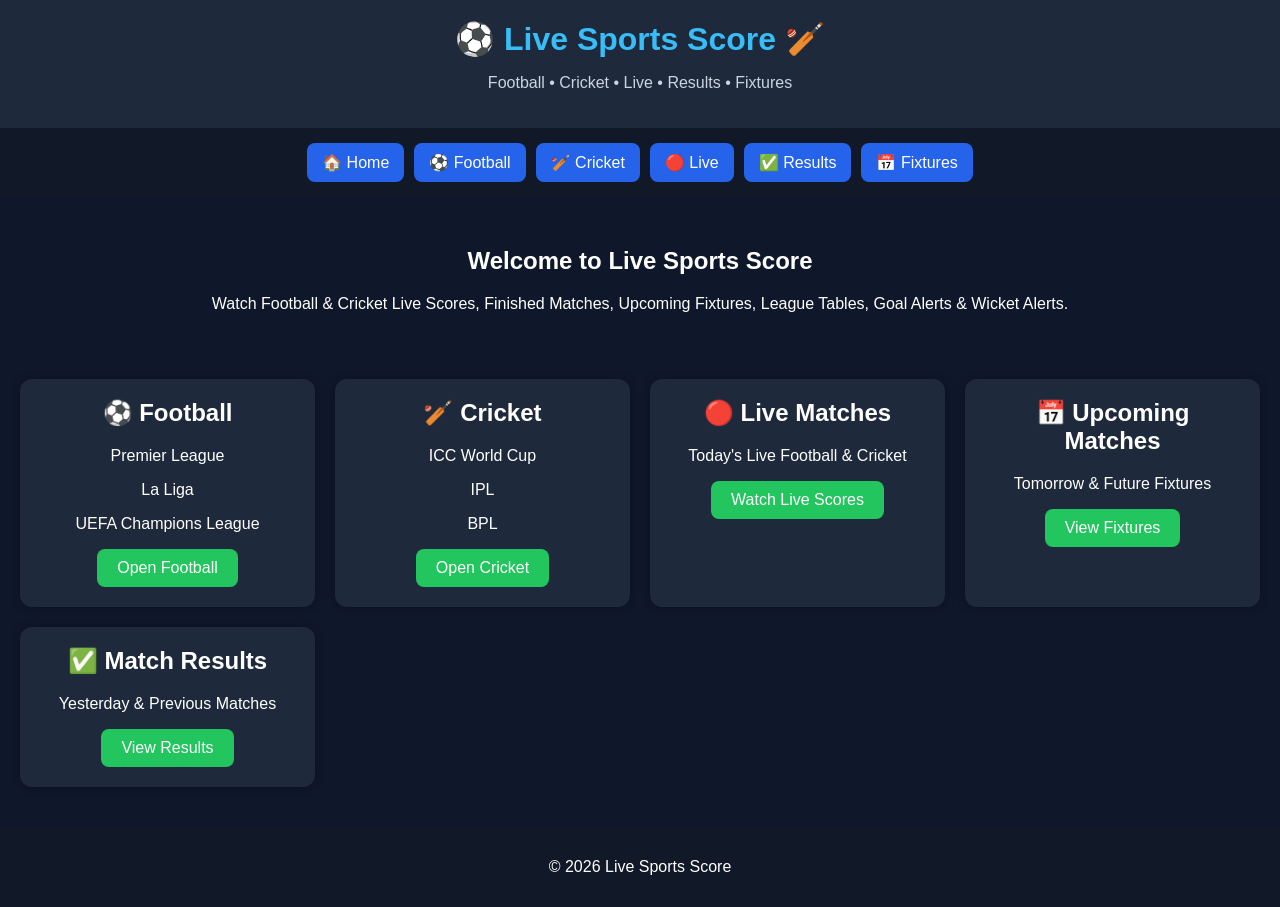
<file: index.html>
<!DOCTYPE html>
<html lang="en">
<head>
<meta charset="UTF-8">
<meta name="viewport" content="width=device-width, initial-scale=1.0">
<title>Live Sports Score</title>

<link rel="stylesheet" href="style.css">
</head>

<body>

<header>
    <h1>⚽ Live Sports Score 🏏</h1>
    <p>Football • Cricket • Live • Results • Fixtures</p>
</header>

<nav>
    <a href="#">🏠 Home</a>
    <a href="football.html">⚽ Football</a>
    <a href="cricket.html">🏏 Cricket</a>
    <a href="live.html">🔴 Live</a>
    <a href="results.html">✅ Results</a>
    <a href="fixtures.html">📅 Fixtures</a>
</nav>

<section class="hero">

<h2>Welcome to Live Sports Score</h2>

<p>
Watch Football & Cricket Live Scores,
Finished Matches,
Upcoming Fixtures,
League Tables,
Goal Alerts &
Wicket Alerts.
</p>

</section>

<div class="cards">

<div class="card">
<h2>⚽ Football</h2>
<p>Premier League</p>
<p>La Liga</p>
<p>UEFA Champions League</p>

<a href="football.html">
<button>Open Football</button>
</a>

</div>

<div class="card">

<h2>🏏 Cricket</h2>

<p>ICC World Cup</p>

<p>IPL</p>

<p>BPL</p>

<a href="cricket.html">

<button>Open Cricket</button>

</a>

</div>

<div class="card">

<h2>🔴 Live Matches</h2>

<p>Today's Live Football & Cricket</p>

<a href="live.html">

<button>Watch Live Scores</button>

</a>

</div>

<div class="card">

<h2>📅 Upcoming Matches</h2>

<p>Tomorrow & Future Fixtures</p>

<a href="fixtures.html">

<button>View Fixtures</button>

</a>

</div>

<div class="card">

<h2>✅ Match Results</h2>

<p>Yesterday & Previous Matches</p>

<a href="results.html">

<button>View Results</button>

</a>

</div>

</div>

<footer>

<p>

© 2026 Live Sports Score

</p>

</footer>

<script src="script.js"></script>

</body>

</html>
</file>
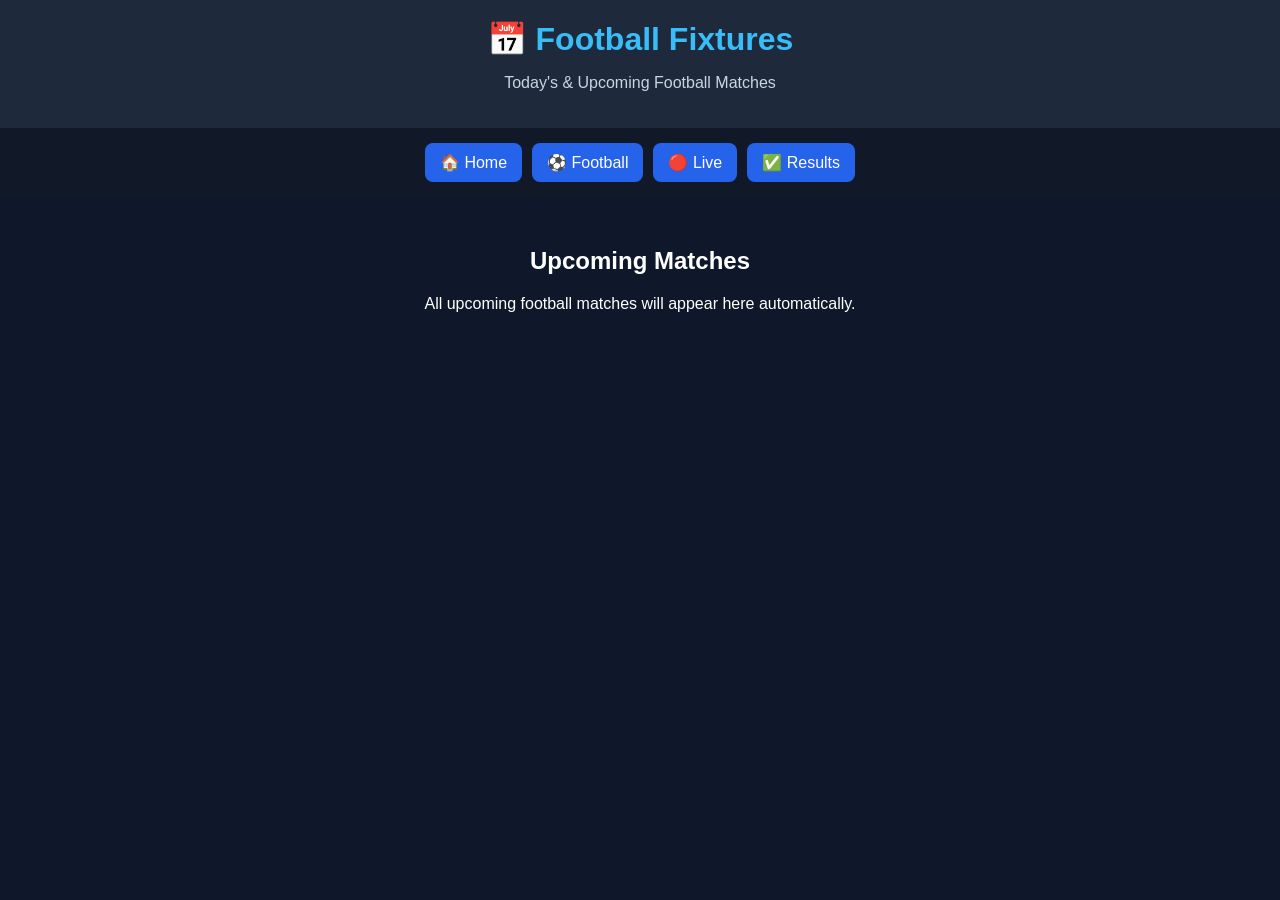
<file: fixtures.html>
<!DOCTYPE html>
<html lang="en">
<head>
<meta charset="UTF-8">
<meta name="viewport" content="width=device-width, initial-scale=1.0">
<title>Football Fixtures</title>
<link rel="stylesheet" href="style.css">
</head>

<body>

<header>
<h1>📅 Football Fixtures</h1>
<p>Today's & Upcoming Football Matches</p>
</header>

<nav>
<a href="index.html">🏠 Home</a>
<a href="football.html">⚽ Football</a>
<a href="live.html">🔴 Live</a>
<a href="results.html">✅ Results</a>
</nav>

<div class="hero">
<h2>Upcoming Matches</h2>
<p>All upcoming football matches will appear here automatically.</p>
</div>

<script src="script.js"></script>

</body>
</html>
</file>
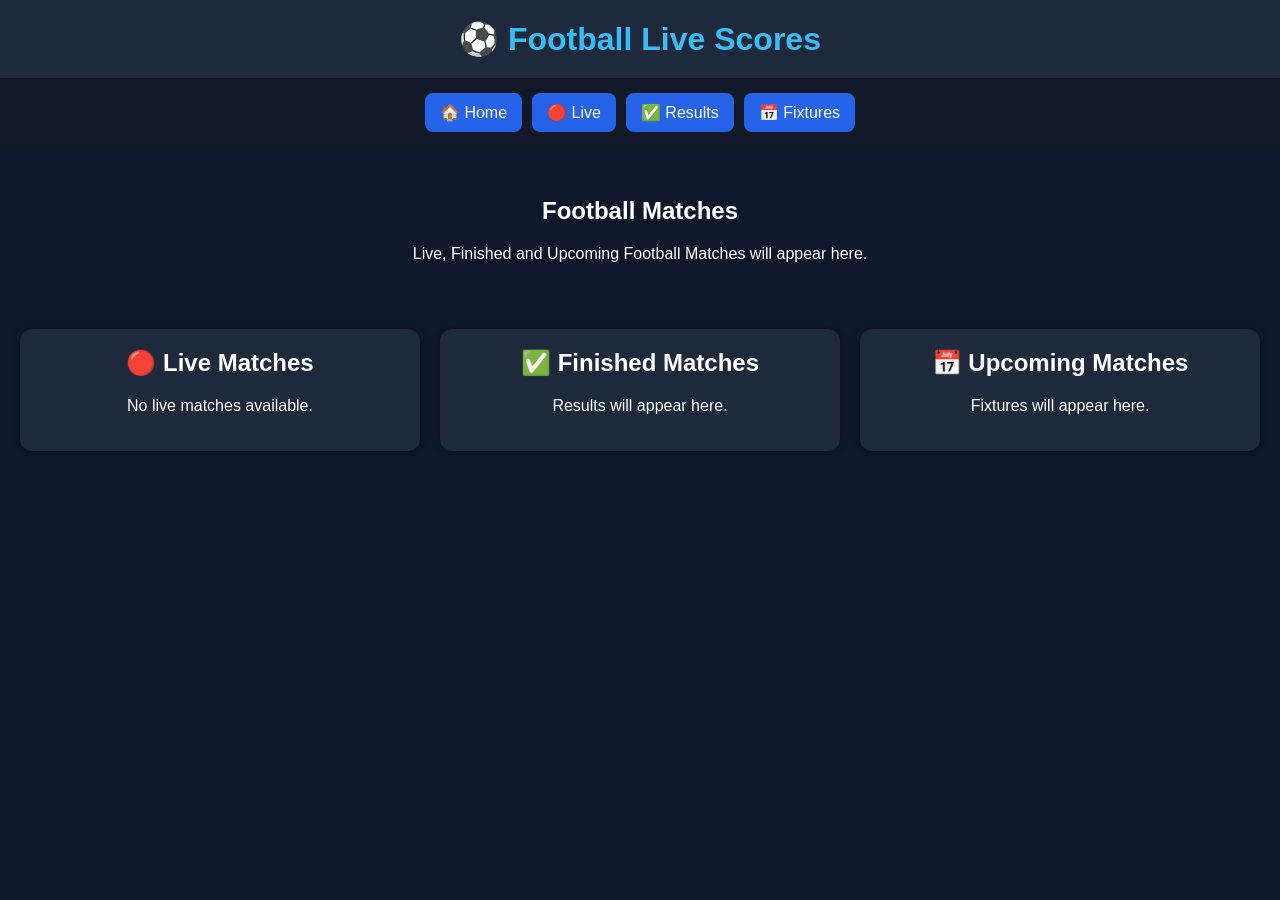
<file: football.html>
<!DOCTYPE html>
<html lang="en">
<head>
<meta charset="UTF-8">
<meta name="viewport" content="width=device-width, initial-scale=1.0">
<title>Football Live Scores</title>
<link rel="stylesheet" href="style.css">
</head>

<body>

<header>
<h1>⚽ Football Live Scores</h1>
</header>

<nav>
<a href="index.html">🏠 Home</a>
<a href="live.html">🔴 Live</a>
<a href="results.html">✅ Results</a>
<a href="fixtures.html">📅 Fixtures</a>
</nav>

<div class="hero">
<h2>Football Matches</h2>
<p>Live, Finished and Upcoming Football Matches will appear here.</p>
</div>

<div class="cards">

<div class="card">
<h2>🔴 Live Matches</h2>
<p>No live matches available.</p>
</div>

<div class="card">
<h2>✅ Finished Matches</h2>
<p>Results will appear here.</p>
</div>

<div class="card">
<h2>📅 Upcoming Matches</h2>
<p>Fixtures will appear here.</p>
</div>

</div>

<script src="script.js"></script>

</body>
  </html>
</file>
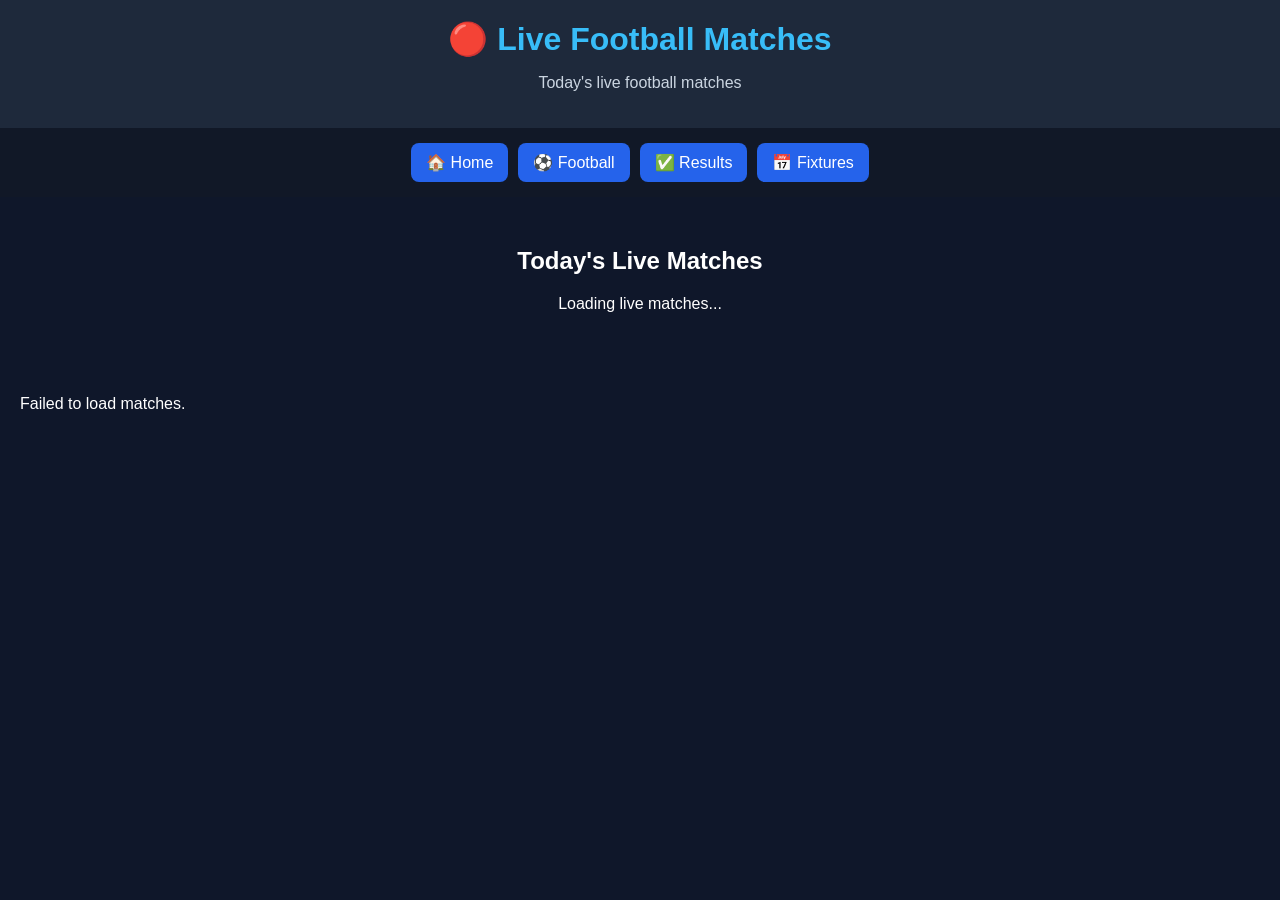
<file: live.html>
<!DOCTYPE html>
<html lang="en">
<head>
<meta charset="UTF-8">
<meta name="viewport" content="width=device-width, initial-scale=1.0">
<title>Live Football Matches</title>
<link rel="stylesheet" href="style.css">
</head>
<body>

<header>
<h1>🔴 Live Football Matches</h1>
<p>Today's live football matches</p>
</header>

<nav>
<a href="index.html">🏠 Home</a>
<a href="football.html">⚽ Football</a>
<a href="results.html">✅ Results</a>
<a href="fixtures.html">📅 Fixtures</a>
</nav>

<div class="hero">
<h2>Today's Live Matches</h2>
<p>Loading live matches...</p>
</div>

<div id="matches" class="cards"></div>

<script src="script.js"></script>

</body>
</html>
</file>
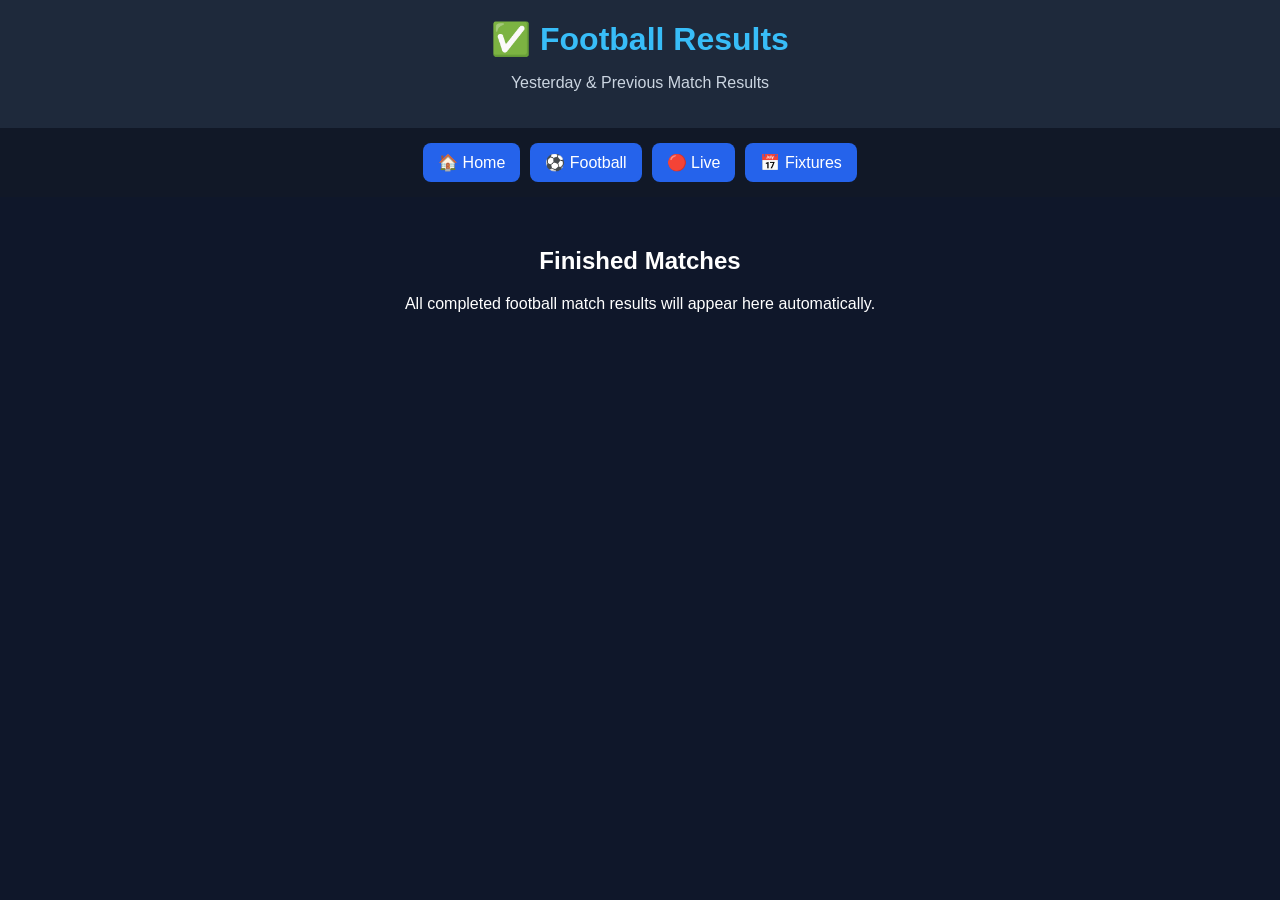
<file: results.html>
<!DOCTYPE html>
<html lang="en">
<head>
<meta charset="UTF-8">
<meta name="viewport" content="width=device-width, initial-scale=1.0">
<title>Football Results</title>
<link rel="stylesheet" href="style.css">
</head>

<body>

<header>
<h1>✅ Football Results</h1>
<p>Yesterday & Previous Match Results</p>
</header>

<nav>
<a href="index.html">🏠 Home</a>
<a href="football.html">⚽ Football</a>
<a href="live.html">🔴 Live</a>
<a href="fixtures.html">📅 Fixtures</a>
</nav>

<div class="hero">
<h2>Finished Matches</h2>
<p>All completed football match results will appear here automatically.</p>
</div>

<script src="script.js"></script>

</body>
</html>
</file>
<file: style.css>
body{
    margin:0;
    font-family:Arial,sans-serif;
    background:#0f172a;
    color:#ffffff;
}

header{
    background:#1e293b;
    text-align:center;
    padding:20px;
}

header h1{
    margin:0;
    color:#38bdf8;
}

header p{
    color:#cbd5e1;
}

nav{
    display:flex;
    justify-content:center;
    flex-wrap:wrap;
    background:#111827;
    padding:10px;
}

nav a{
    color:#ffffff;
    text-decoration:none;
    padding:10px 15px;
    margin:5px;
    background:#2563eb;
    border-radius:8px;
    transition:0.3s;
}

nav a:hover{
    background:#1d4ed8;
}

.hero{
    text-align:center;
    padding:30px 20px;
}

.cards{
    display:grid;
    grid-template-columns:repeat(auto-fit,minmax(250px,1fr));
    gap:20px;
    padding:20px;
}

.card{
    background:#1e293b;
    border-radius:12px;
    padding:20px;
    text-align:center;
    box-shadow:0 0 10px rgba(0,0,0,.3);
}

.card h2{
    margin-top:0;
}

.card button{
    background:#22c55e;
    color:white;
    border:none;
    padding:10px 20px;
    border-radius:8px;
    cursor:pointer;
    font-size:16px;
}

.card button:hover{
    background:#16a34a;
}

footer{
    background:#111827;
    text-align:center;
    padding:15px;
    margin-top:20px;
  }
</file>
